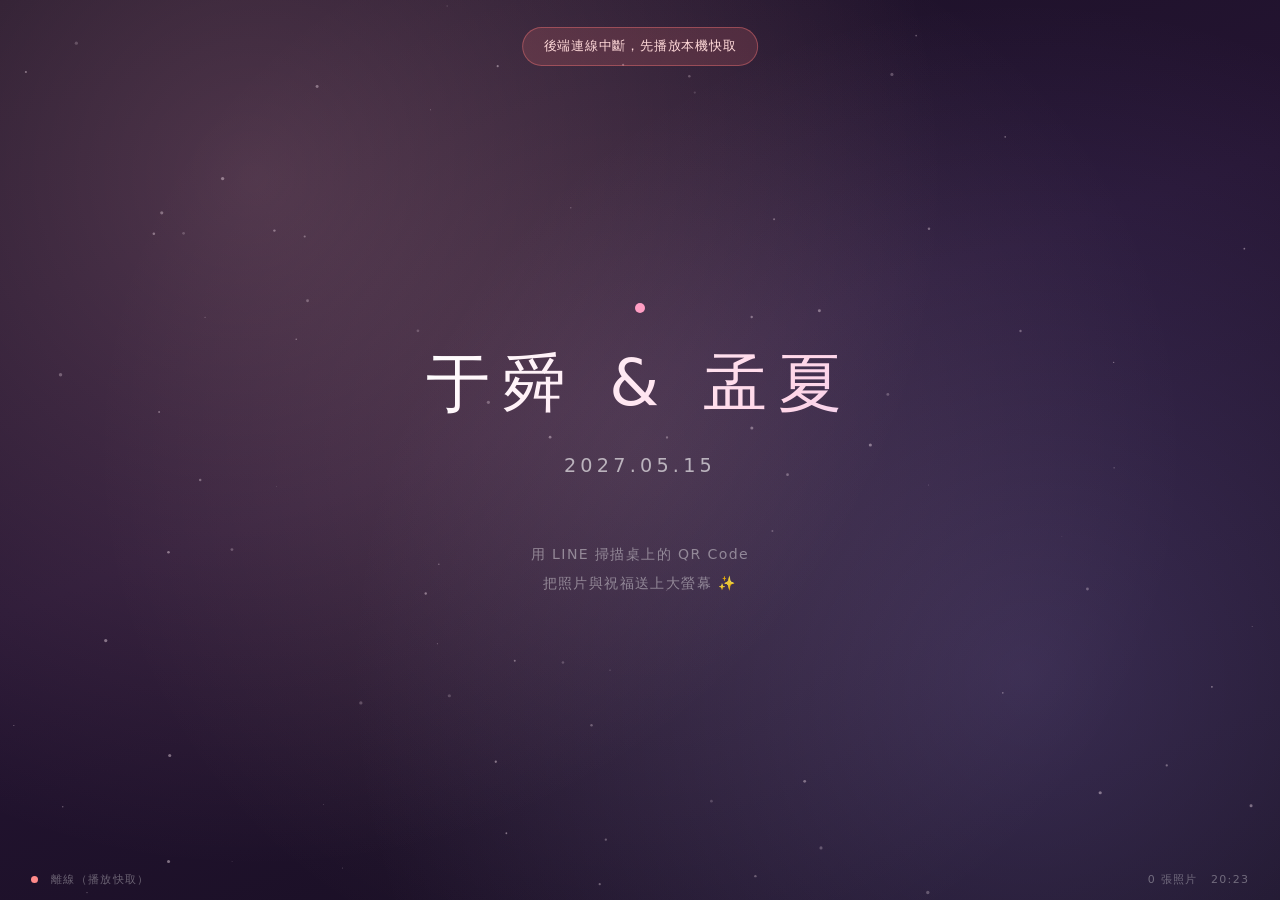
<file: index.html>
<!DOCTYPE html>
<html lang="zh-Hant">
<head>
<meta charset="UTF-8">
<meta name="viewport" content="width=device-width, initial-scale=1.0">
<meta name="theme-color" content="#1a1024">
<title>婚禮照片牆 · 投影端</title>
<style>
  /* ===== 投影端專用樣式 ===== */
  html, body {
    margin: 0; padding: 0; height: 100%; overflow: hidden;
    background: #120a1c;
    font-family: "Noto Sans TC", "PingFang TC", "Microsoft JhengHei", system-ui, sans-serif;
    color: #fff;
    cursor: none;
  }

  /* 背景：柔和漸層 + 緩慢流動，避免純黑死板 */
  #bg {
    position: fixed; inset: 0; z-index: 0;
    background:
      radial-gradient(circle at 20% 20%, rgba(255, 182, 193, .22), transparent 55%),
      radial-gradient(circle at 80% 75%, rgba(180, 160, 255, .20), transparent 55%),
      radial-gradient(circle at 50% 50%, rgba(255, 220, 180, .10), transparent 70%),
      linear-gradient(160deg, #1a1024 0%, #241432 45%, #150d1f 100%);
    animation: bgShift 24s ease-in-out infinite alternate;
  }
  @keyframes bgShift {
    0%   { filter: hue-rotate(0deg) saturate(1); }
    100% { filter: hue-rotate(18deg) saturate(1.15); }
  }

  /* 細緻的星點 */
  #stars { position: fixed; inset: 0; z-index: 1; pointer-events: none; opacity: .5; }

  /* ===== 主舞台 ===== */
  #stage {
    position: relative; z-index: 2;
    width: 100vw; height: 100vh;
    display: flex; align-items: center; justify-content: center;
  }

  .slide {
    position: absolute; inset: 0;
    display: flex; align-items: center; justify-content: center;
    gap: 4vw;
    padding: 4vh 5vw;
    box-sizing: border-box;
    opacity: 0;
    transition: opacity .9s ease;
    pointer-events: none;
  }
  .slide.active { opacity: 1; }

  /* 照片卡 */
  .photo-wrap {
    position: relative;
    flex: 0 1 auto;
    max-width: 62vw;
    max-height: 84vh;
    border-radius: 18px;
    overflow: hidden;
    box-shadow:
      0 30px 80px rgba(0,0,0,.55),
      0 0 0 1px rgba(255,255,255,.10),
      0 0 60px rgba(255, 190, 210, .18);
    background: #241432;
    transform: scale(.94) translateY(18px);
    transition: transform 1.1s cubic-bezier(.16,.84,.34,1);
  }
  .slide.active .photo-wrap { transform: scale(1) translateY(0); }

  .photo-wrap img {
    display: block;
    max-width: 62vw;
    max-height: 84vh;
    width: auto; height: auto;
    object-fit: contain;
  }

  /* 照片上的柔光 */
  .photo-wrap::after {
    content: ''; position: absolute; inset: 0;
    background: linear-gradient(180deg, rgba(255,255,255,.06), transparent 30%, transparent 70%, rgba(0,0,0,.18));
    pointer-events: none;
  }

  /* 祝福文字區 */
  .blessing {
    flex: 0 1 34vw;
    max-width: 34vw;
    display: flex; flex-direction: column;
    justify-content: center;
    gap: 2.2vh;
    opacity: 0;
    transform: translateX(28px);
    transition: opacity .9s ease .35s, transform .9s cubic-bezier(.16,.84,.34,1) .35s;
  }
  .slide.active .blessing { opacity: 1; transform: translateX(0); }

  .quote-mark {
    font-size: clamp(48px, 6vw, 96px);
    line-height: .6;
    color: rgba(255, 200, 220, .45);
    font-family: Georgia, serif;
  }

  .blessing-text {
    font-size: clamp(22px, 2.5vw, 46px);
    line-height: 1.55;
    font-weight: 500;
    letter-spacing: .02em;
    text-shadow: 0 4px 24px rgba(0,0,0,.5);
    word-break: break-word;
  }

  .blessing-signer {
    font-size: clamp(16px, 1.5vw, 28px);
    color: rgba(255, 220, 235, .82);
    letter-spacing: .08em;
    display: flex; align-items: center; gap: .6em;
  }
  .blessing-signer::before {
    content: ''; display: block;
    width: 2.4em; height: 1px;
    background: linear-gradient(90deg, rgba(255,200,220,.7), transparent);
  }

  /* 直式照片時，文字改到下方 */
  .slide.portrait { flex-direction: column; gap: 2.4vh; }
  .slide.portrait .photo-wrap { max-width: 80vw; max-height: 62vh; }
  .slide.portrait .photo-wrap img { max-width: 80vw; max-height: 62vh; }
  .slide.portrait .blessing {
    flex: 0 0 auto; max-width: 80vw; text-align: center;
    align-items: center; transform: translateY(20px);
  }
  .slide.portrait.active .blessing { transform: translateY(0); }
  .slide.portrait .blessing-signer::before { display: none; }
  .slide.portrait .quote-mark { display: none; }

  /* ===== 新照片進場特效 ===== */
  .slide.fresh .photo-wrap {
    animation: popIn 1.2s cubic-bezier(.16,.84,.34,1);
  }
  @keyframes popIn {
    0%   { transform: scale(.82) rotate(-1.5deg); filter: brightness(1.5) blur(6px); }
    60%  { transform: scale(1.03) rotate(.4deg); filter: brightness(1.05) blur(0); }
    100% { transform: scale(1) rotate(0); filter: brightness(1) blur(0); }
  }
  .slide.fresh::before {
    content: 'NEW ✨';
    position: absolute; top: 5vh; right: 6vw;
    font-size: clamp(14px, 1.2vw, 22px);
    letter-spacing: .3em;
    padding: .5em 1.1em;
    border-radius: 999px;
    background: linear-gradient(135deg, #ff9ec4, #ffd6a5);
    color: #3a1024; font-weight: 700;
    animation: badgeIn .8s ease, badgeOut .6s ease 3.4s forwards;
    z-index: 5;
  }
  @keyframes badgeIn { from { opacity: 0; transform: translateY(-14px) scale(.9); } to { opacity: 1; transform: none; } }
  @keyframes badgeOut { to { opacity: 0; transform: translateY(-10px); } }

  /* ===== 待機畫面 ===== */
  #idle {
    position: absolute; inset: 0; z-index: 3;
    display: flex; flex-direction: column;
    align-items: center; justify-content: center;
    gap: 3vh; text-align: center;
    transition: opacity .8s ease;
  }
  #idle.hidden { opacity: 0; pointer-events: none; }

  .idle-title {
    font-size: clamp(34px, 5vw, 88px);
    font-weight: 300;
    letter-spacing: .18em;
    background: linear-gradient(120deg, #fff, #ffd6e8 40%, #d9c8ff 70%, #fff);
    -webkit-background-clip: text; background-clip: text;
    -webkit-text-fill-color: transparent;
    animation: shimmer 6s linear infinite;
    background-size: 220% auto;
  }
  @keyframes shimmer { to { background-position: 220% center; } }

  .idle-sub {
    font-size: clamp(15px, 1.5vw, 26px);
    color: rgba(255,255,255,.62);
    letter-spacing: .22em;
  }

  .idle-hint {
    margin-top: 4vh;
    font-size: clamp(13px, 1.1vw, 19px);
    color: rgba(255,255,255,.42);
    letter-spacing: .1em;
    line-height: 2;
  }
  .idle-hint b { color: rgba(255, 200, 220, .9); font-weight: 600; }

  /* 心跳光點 */
  .pulse {
    width: 10px; height: 10px; border-radius: 50%;
    background: #ff9ec4;
    box-shadow: 0 0 0 0 rgba(255,158,196,.7);
    animation: pulse 2.4s infinite;
  }
  @keyframes pulse {
    0%   { box-shadow: 0 0 0 0 rgba(255,158,196,.6); }
    70%  { box-shadow: 0 0 0 22px rgba(255,158,196,0); }
    100% { box-shadow: 0 0 0 0 rgba(255,158,196,0); }
  }

  /* ===== 暫停遮罩 ===== */
  #paused {
    position: fixed; inset: 0; z-index: 20;
    display: none;
    align-items: center; justify-content: center;
    flex-direction: column; gap: 2vh;
    background: rgba(10, 6, 16, .82);
    backdrop-filter: blur(14px);
    -webkit-backdrop-filter: blur(14px);
  }
  #paused.show { display: flex; }
  .paused-icon {
    width: 96px; height: 96px; border-radius: 50%;
    border: 2px solid rgba(255,255,255,.28);
    display: flex; align-items: center; justify-content: center;
    gap: 10px;
  }
  .paused-icon span {
    display: block; width: 10px; height: 34px;
    background: rgba(255,255,255,.85); border-radius: 3px;
  }
  .paused-text {
    font-size: clamp(18px, 1.8vw, 30px);
    letter-spacing: .3em; color: rgba(255,255,255,.8);
  }
  .paused-sub { font-size: clamp(12px, 1vw, 16px); color: rgba(255,255,255,.4); letter-spacing: .1em; }

  /* ===== 角落狀態列 ===== */
  #hud {
    position: fixed; left: 0; right: 0; bottom: 0; z-index: 10;
    display: flex; align-items: center; justify-content: space-between;
    padding: 1.4vh 2.4vw;
    font-size: clamp(11px, .85vw, 15px);
    color: rgba(255,255,255,.34);
    letter-spacing: .12em;
    pointer-events: none;
    transition: opacity .6s ease;
  }
  #hud.dim { opacity: 0; }
  .hud-left, .hud-right { display: flex; align-items: center; gap: 1.2em; }
  .dot { width: 7px; height: 7px; border-radius: 50%; background: #6ee7a8; }
  .dot.offline { background: #ff8a8a; }
  .dot.warn { background: #ffd166; }

  /* 跑馬燈 */
  #ticker {
    position: fixed; left: 0; right: 0; bottom: 0; z-index: 11;
    padding: .9vh 0;
    background: linear-gradient(90deg, rgba(255,158,196,.16), rgba(217,200,255,.16));
    border-top: 1px solid rgba(255,255,255,.08);
    overflow: hidden; white-space: nowrap;
    display: none;
  }
  #ticker.show { display: block; }
  #ticker span {
    display: inline-block; padding-left: 100%;
    font-size: clamp(13px, 1.1vw, 20px);
    color: rgba(255,255,255,.85);
    letter-spacing: .1em;
    animation: tickerMove 26s linear infinite;
  }
  @keyframes tickerMove { to { transform: translateX(-100%); } }

  /* 進度條 */
  #progress {
    position: fixed; left: 0; bottom: 0; height: 3px; z-index: 12;
    background: linear-gradient(90deg, #ff9ec4, #ffd6a5, #d9c8ff);
    width: 0%;
    transition: width .2s linear;
    box-shadow: 0 0 12px rgba(255,158,196,.6);
  }

  /* 錯誤提示 */
  #toast {
    position: fixed; top: 3vh; left: 50%; transform: translateX(-50%) translateY(-20px);
    z-index: 30; padding: .8em 1.6em; border-radius: 999px;
    background: rgba(255, 120, 120, .16);
    border: 1px solid rgba(255, 120, 120, .4);
    color: #ffd9d9; font-size: clamp(12px, 1vw, 16px);
    letter-spacing: .06em;
    opacity: 0; transition: all .4s ease;
    pointer-events: none;
  }
  #toast.show { opacity: 1; transform: translateX(-50%) translateY(0); }

  /* 小螢幕（休息室手機） */
  @media (max-width: 820px) {
    .slide { flex-direction: column; gap: 2vh; padding: 3vh 4vw; }
    .photo-wrap, .photo-wrap img { max-width: 92vw; max-height: 58vh; }
    .blessing { max-width: 92vw; text-align: center; align-items: center; }
    .blessing-signer::before { display: none; }
    .quote-mark { display: none; }
  }
</style>
</head>
<body>

<div id="bg"></div>
<canvas id="stars"></canvas>

<div id="stage">
  <!-- 待機畫面 -->
  <div id="idle">
    <div class="pulse"></div>
    <div class="idle-title" id="idleTitle">新郎 &amp; 新娘</div>
    <div class="idle-sub" id="idleDate">2027.05.15</div>
    <div class="idle-hint">
      用 LINE 掃描桌上的 QR Code<br>
      把照片與祝福送上大螢幕 <b>✨</b>
    </div>
  </div>
</div>

<!-- 暫停遮罩 -->
<div id="paused">
  <div class="paused-icon"><span></span><span></span></div>
  <div class="paused-text">暫停播放</div>
  <div class="paused-sub">主持人恢復播放後會自動繼續</div>
</div>

<!-- 跑馬燈 -->
<div id="ticker"><span id="tickerText"></span></div>

<!-- 進度條 -->
<div id="progress"></div>

<!-- 狀態列 -->
<div id="hud">
  <div class="hud-left">
    <span class="dot" id="netDot"></span>
    <span id="netText">連線中…</span>
  </div>
  <div class="hud-right">
    <span id="countText">0 張照片</span>
    <span id="clockText"></span>
  </div>
</div>

<div id="toast"></div>

<script src="config.js"></script>
<script src="assets/api.js"></script>
<script>
(function () {
  'use strict';

  var cfg = window.APP_CONFIG || {};
  var API = window.WeddingAPI;

  var POLL_MS = Math.max(10, Number(cfg.POLL_SECONDS) || 10) * 1000;
  var SLIDE_MS = Math.max(3, Number(cfg.SLIDE_SECONDS) || 8) * 1000;
  var CACHE_KEY = 'wedding_wall_cache_v1';

  /* ---------- 狀態 ---------- */
  var state = {
    photos: [],          // 目前要播的清單
    index: 0,
    playing: true,
    version: '',
    lastSeq: 0,
    online: true,
    failCount: 0,
    slideTimer: null,
    pollTimer: null,
    slideStart: 0,
    freshIds: {}         // 剛插播的照片 id，用來加 NEW 特效
  };

  var el = {
    stage: document.getElementById('stage'),
    idle: document.getElementById('idle'),
    idleTitle: document.getElementById('idleTitle'),
    idleDate: document.getElementById('idleDate'),
    paused: document.getElementById('paused'),
    hud: document.getElementById('hud'),
    netDot: document.getElementById('netDot'),
    netText: document.getElementById('netText'),
    countText: document.getElementById('countText'),
    clockText: document.getElementById('clockText'),
    progress: document.getElementById('progress'),
    ticker: document.getElementById('ticker'),
    tickerText: document.getElementById('tickerText'),
    toast: document.getElementById('toast')
  };

  /* ---------- 初始化文字 ---------- */
  if (cfg.COUPLE_NAMES) el.idleTitle.textContent = cfg.COUPLE_NAMES;
  if (cfg.WEDDING_DATE_TEXT) el.idleDate.textContent = cfg.WEDDING_DATE_TEXT;

  /* ---------- 時鐘 ---------- */
  function tickClock() {
    var d = new Date();
    el.clockText.textContent =
      ('0' + d.getHours()).slice(-2) + ':' + ('0' + d.getMinutes()).slice(-2);
  }
  tickClock();
  setInterval(tickClock, 15000);

  /* ---------- 星點背景 ---------- */
  (function drawStars() {
    var c = document.getElementById('stars');
    var ctx = c.getContext('2d');
    var stars = [];

    function resize() {
      c.width = window.innerWidth;
      c.height = window.innerHeight;
      stars = [];
      var n = Math.min(140, Math.floor(c.width * c.height / 14000));
      for (var i = 0; i < n; i++) {
        stars.push({
          x: Math.random() * c.width,
          y: Math.random() * c.height,
          r: Math.random() * 1.4 + .3,
          a: Math.random() * .6 + .15,
          s: Math.random() * .02 + .004
        });
      }
    }

    function loop() {
      ctx.clearRect(0, 0, c.width, c.height);
      for (var i = 0; i < stars.length; i++) {
        var st = stars[i];
        st.a += st.s;
        if (st.a > .85 || st.a < .12) st.s *= -1;
        ctx.beginPath();
        ctx.arc(st.x, st.y, st.r, 0, Math.PI * 2);
        ctx.fillStyle = 'rgba(255, 235, 245, ' + st.a.toFixed(2) + ')';
        ctx.fill();
      }
      requestAnimationFrame(loop);
    }

    resize();
    window.addEventListener('resize', resize);
    loop();
  })();

  /* ---------- 提示訊息 ---------- */
  var toastTimer = null;
  function toast(msg) {
    el.toast.textContent = msg;
    el.toast.classList.add('show');
    clearTimeout(toastTimer);
    toastTimer = setTimeout(function () { el.toast.classList.remove('show'); }, 4000);
  }

  /* ---------- 連線狀態 ---------- */
  function setOnline(ok, text) {
    state.online = ok;
    el.netDot.className = 'dot' + (ok ? '' : ' offline');
    el.netText.textContent = text || (ok ? '已連線' : '離線（播放快取）');
  }

  /* ---------- 本機快取 ---------- */
  function saveCache() {
    try {
      localStorage.setItem(CACHE_KEY, JSON.stringify({
        photos: state.photos,
        version: state.version,
        lastSeq: state.lastSeq,
        savedAt: Date.now()
      }));
    } catch (e) { /* 容量滿了就放棄，不影響播放 */ }
  }

  function loadCache() {
    try {
      var raw = localStorage.getItem(CACHE_KEY);
      if (!raw) return false;
      var data = JSON.parse(raw);
      if (!data || !data.photos || !data.photos.length) return false;
      state.photos = data.photos;
      state.version = data.version || '';
      state.lastSeq = data.lastSeq || 0;
      return true;
    } catch (e) { return false; }
  }

  /* ---------- 建立投影片 DOM ---------- */
  function buildSlide(photo, isFresh) {
    var slide = document.createElement('div');
    slide.className = 'slide' + (isFresh ? ' fresh' : '');
    slide.dataset.id = photo.id;

    var wrap = document.createElement('div');
    wrap.className = 'photo-wrap';

    var img = document.createElement('img');
    img.alt = '賓客照片';
    img.loading = 'eager';
    img.decoding = 'async';
    // 主圖失敗時自動換 GitHub 備援
    img.onerror = function () {
      if (photo.fallbackUrl && img.src !== photo.fallbackUrl) {
        img.src = photo.fallbackUrl;
      }
    };
    img.src = photo.url || photo.fallbackUrl || '';
    wrap.appendChild(img);

    var bless = document.createElement('div');
    bless.className = 'blessing';

    var q = document.createElement('div');
    q.className = 'quote-mark';
    q.textContent = '“';
    bless.appendChild(q);

    var txt = document.createElement('div');
    txt.className = 'blessing-text';
    txt.textContent = photo.message || '';
    bless.appendChild(txt);

    if (photo.signer) {
      var sg = document.createElement('div');
      sg.className = 'blessing-signer';
      sg.textContent = photo.signer;
      bless.appendChild(sg);
    }

    slide.appendChild(wrap);
    slide.appendChild(bless);

    // 直式照片 → 文字改到下方
    img.addEventListener('load', function () {
      if (img.naturalHeight > img.naturalWidth * 1.05) {
        slide.classList.add('portrait');
      }
    });

    return slide;
  }

  /* ---------- 重繪整個舞台 ---------- */
  function renderAll(keepIndex) {
    var oldIndex = keepIndex ? state.index : 0;

    // 清掉舊的投影片（保留 idle）
    Array.prototype.slice.call(el.stage.querySelectorAll('.slide')).forEach(function (n) {
      n.remove();
    });

    if (!state.photos.length) {
      el.idle.classList.remove('hidden');
      el.countText.textContent = '0 張照片';
      return;
    }

    el.idle.classList.add('hidden');

    state.photos.forEach(function (p) {
      el.stage.appendChild(buildSlide(p, !!state.freshIds[p.id]));
    });

    state.index = Math.min(oldIndex, state.photos.length - 1);
    showSlide(state.index, false);
    el.countText.textContent = state.photos.length + ' 張照片';
  }

  /* ---------- 顯示某張 ---------- */
  function showSlide(i, animate) {
    var slides = el.stage.querySelectorAll('.slide');
    if (!slides.length) return;

    if (i < 0) i = slides.length - 1;
    if (i >= slides.length) i = 0;
    state.index = i;

    for (var k = 0; k < slides.length; k++) {
      slides[k].classList.toggle('active', k === i);
    }

    // 移除 NEW 標記（播過一次就不再是新照片）
    var cur = slides[i];
    if (cur) {
      var id = cur.dataset.id;
      if (state.freshIds[id]) {
        setTimeout(function () { cur.classList.remove('fresh'); }, 4200);
        delete state.freshIds[id];
      }
    }

    state.slideStart = Date.now();
    restartSlideTimer();
  }

  /* ---------- 自動輪播 ---------- */
  function restartSlideTimer() {
    clearTimeout(state.slideTimer);
    if (!state.playing) return;
    if (state.photos.length <= 1) {
      el.progress.style.width = '0%';
      return;
    }
    state.slideTimer = setTimeout(function () {
      showSlide(state.index + 1, true);
    }, SLIDE_MS);
  }

  /* ---------- 進度條 ---------- */
  setInterval(function () {
    if (!state.playing || state.photos.length <= 1) {
      el.progress.style.width = '0%';
      return;
    }
    var pct = Math.min(100, (Date.now() - state.slideStart) / SLIDE_MS * 100);
    el.progress.style.width = pct + '%';
  }, 200);

  /* ---------- 暫停 / 播放 ---------- */
  function applyPlayback(playing) {
    var changed = state.playing !== playing;
    state.playing = playing;

    if (playing) {
      el.paused.classList.remove('show');
      if (changed) restartSlideTimer();
    } else {
      el.paused.classList.add('show');
      clearTimeout(state.slideTimer);
      el.progress.style.width = '0%';
    }
  }

  /* ---------- 跑馬燈 ---------- */
  function applyAnnouncement(text) {
    if (text && String(text).trim()) {
      el.tickerText.textContent = String(text);
      el.ticker.classList.add('show');
      el.hud.style.bottom = '4.2vh';
    } else {
      el.ticker.classList.remove('show');
      el.hud.style.bottom = '0';
    }
  }

  /* ---------- 輪詢 ---------- */
  function poll() {
    clearTimeout(state.pollTimer);

    API.getPhotos(cfg.TOKEN_PROJECTOR, {
      since: 0,
      version: state.version
    }).then(function (res) {
      state.failCount = 0;
      setOnline(true, '已連線');

      // 播放狀態同步（即使照片沒變也要同步）
      applyPlayback(res.playback !== 'paused');
      applyAnnouncement(res.announcement);

      if (res.unchanged) {
        scheduleNextPoll();
        return;
      }

      var incoming = res.photos || [];
      var prevIds = {};
      state.photos.forEach(function (p) { prevIds[p.id] = true; });

      // 找出新照片
      var newOnes = incoming.filter(function (p) { return !prevIds[p.id]; });
      newOnes.forEach(function (p) { state.freshIds[p.id] = true; });

      var hadPhotos = state.photos.length > 0;
      state.photos = incoming;
      state.version = res.version || '';

      if (!incoming.length) {
        renderAll(false);
        saveCache();
        scheduleNextPoll();
        return;
      }

      if (!hadPhotos) {
        // 第一次載入：從第一張開始
        renderAll(false);
      } else if (newOnes.length) {
        // 有新照片：只「追加」新的 DOM，不重建全部（600 張時才不會卡）
        appendNewSlides(newOnes);
        insertNewPhotos(newOnes);
      } else {
        // 只是有照片被移除（退回/刪除）：重建但保持當前位置
        renderAll(true);
      }

      saveCache();
      scheduleNextPoll();
    }).catch(function (err) {
      state.failCount++;
      setOnline(false, '離線（播放快取）');

      if (state.failCount === 1) {
        toast('後端連線中斷，先播放本機快取');
      }

      // 第一次失敗且沒有資料 → 試著讀快取
      if (!state.photos.length) {
        if (loadCache()) {
          renderAll(false);
          toast('已載入本機快取照片');
        }
      }

      // 指數退避，最多 60 秒
      var wait = Math.min(60000, POLL_MS * Math.pow(1.6, Math.min(state.failCount, 5)));
      state.pollTimer = setTimeout(poll, wait);
    });
  }

  function scheduleNextPoll() {
    clearTimeout(state.pollTimer);
    state.pollTimer = setTimeout(poll, POLL_MS);
  }

  /**
   * 只把「新照片」追加到舞台尾端，不重建已有的投影片。
   * 這樣 600 張照片時，每來一張新照片只多一個 DOM 節點，不會卡頓。
   */
  function appendNewSlides(newOnes) {
    if (!newOnes.length) return;
    el.idle.classList.add('hidden');

    newOnes.forEach(function (p) {
      el.stage.appendChild(buildSlide(p, true));
    });

    el.countText.textContent = state.photos.length + ' 張照片';
  }

  /**
   * 新照片插播：
   * 把新照片插到「目前這張之後」，播完一輪就自然融入。
   * 這裡的做法是直接跳到第一張新照片，讓賓客馬上看到自己的照片。
   */
  function insertNewPhotos(newOnes) {
    if (!newOnes.length) return;

    // 找到第一張新照片在清單中的位置
    var firstNewId = newOnes[0].id;
    var targetIndex = -1;
    for (var i = 0; i < state.photos.length; i++) {
      if (state.photos[i].id === firstNewId) { targetIndex = i; break; }
    }
    if (targetIndex < 0) return;

    // 若正在播放，直接切到新照片（賓客最想看到自己的照片上牆）
    if (state.playing) {
      showSlide(targetIndex, true);
    }
  }

  /* ---------- 鍵盤快捷（測試用） ---------- */
  document.addEventListener('keydown', function (e) {
    if (e.key === 'ArrowRight') showSlide(state.index + 1, true);
    if (e.key === 'ArrowLeft') showSlide(state.index - 1, true);
    if (e.key === ' ') {
      e.preventDefault();
      applyPlayback(!state.playing);
    }
    if (e.key === 'f') {
      if (!document.fullscreenElement) document.documentElement.requestFullscreen();
      else document.exitFullscreen();
    }
  });

  /* ---------- 點擊進入全螢幕（投影機第一次操作） ---------- */
  document.addEventListener('click', function () {
    if (!document.fullscreenElement) {
      document.documentElement.requestFullscreen().catch(function () {});
    }
  });

  /* ---------- 網路狀態 ---------- */
  window.addEventListener('online', function () {
    setOnline(true, '已連線');
    poll();
  });
  window.addEventListener('offline', function () {
    setOnline(false, '離線（播放快取）');
  });

  /* ---------- 頁面重新可見時立刻更新 ---------- */
  document.addEventListener('visibilitychange', function () {
    if (!document.hidden) poll();
  });

  /* ---------- 啟動 ---------- */
  function boot() {
    if (!API.isConfigured()) {
      el.idleTitle.textContent = '尚未設定';
      el.idleDate.textContent = '請編輯 config.js 填入 API_URL';
      setOnline(false, '未設定');
      return;
    }

    // 先讀快取，讓畫面立刻有東西（斷網也不空白）
    if (loadCache()) {
      renderAll(false);
    }

    poll();

    // 每 5 分鐘存一次快取（避免頻繁寫入）
    setInterval(saveCache, 300000);
  }

  boot();

  /* ---------- 註冊 Service Worker（離線快取） ---------- */
  if ('serviceWorker' in navigator) {
    window.addEventListener('load', function () {
      navigator.serviceWorker.register('sw.js').then(function (reg) {
        console.log('[SW] 已註冊，範圍：', reg.scope);
      }).catch(function (err) {
        console.warn('[SW] 註冊失敗（不影響播放）：', err);
      });
    });
  }
})();
</script>
</body>
</html>
</file>
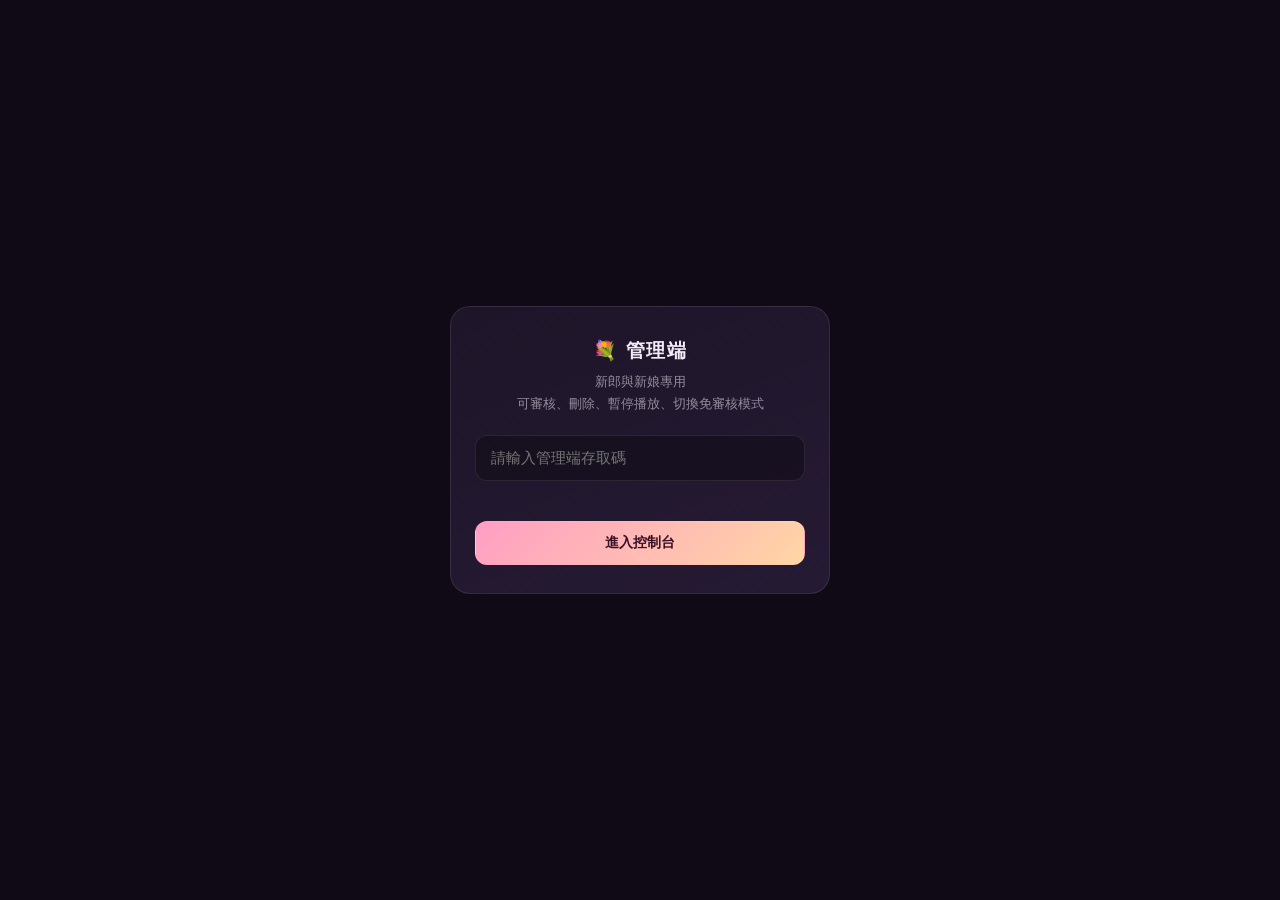
<file: console/index.html>
<!DOCTYPE html>
<html lang="zh-Hant">
<head>
<meta charset="UTF-8">
<meta name="viewport" content="width=device-width, initial-scale=1.0, viewport-fit=cover">
<meta name="theme-color" content="#0f0a16">
<title>婚禮照片牆 · 管理端</title>
<link rel="stylesheet" href="../assets/style.css">
</head>
<body>

<!-- ===== 登入 ===== -->
<div class="gate" id="gate">
  <div class="box">
    <h1>💐 管理端</h1>
    <p>新郎與新娘專用<br>可審核、刪除、暫停播放、切換免審核模式</p>
    <input type="password" id="tokenInput" placeholder="請輸入管理端存取碼" autocomplete="current-password">
    <div class="err" id="gateErr"></div>
    <button class="btn primary block" id="gateBtn">進入控制台</button>
  </div>
</div>

<!-- ===== 主畫面 ===== -->
<div class="topbar">
  <div class="brand">
    <div class="logo">💐</div>
    <div>
      管理端
      <small>WEDDING PHOTO WALL</small>
    </div>
  </div>
  <div class="status-pill" id="statusPill">
    <span class="dot" id="statusDot"></span>
    <span id="statusText">連線中</span>
  </div>
</div>

<div class="wrap">

  <!-- 統計 -->
  <div class="section-title">
    <h2>即時概況</h2>
    <span class="count" id="updatedAt">—</span>
  </div>
  <div class="stats" id="stats">
    <div class="stat pending"><div class="n" id="sPending">–</div><div class="l">待審核</div></div>
    <div class="stat approved"><div class="n" id="sApproved">–</div><div class="l">已上牆</div></div>
    <div class="stat processing"><div class="n" id="sProcessing">–</div><div class="l">處理中</div></div>
    <div class="stat rejected"><div class="n" id="sRejected">–</div><div class="l">已退回</div></div>
    <div class="stat"><div class="n" id="sTotal">–</div><div class="l">總計</div></div>
  </div>

  <!-- 控制 -->
  <div class="section-title"><h2>播放與審核控制</h2></div>
  <div class="card">
    <div class="switch-row">
      <div class="info">
        <div class="t">投影播放</div>
        <div class="d" id="playbackDesc">目前播放中</div>
      </div>
      <div class="switch on" id="swPlayback" role="switch" aria-checked="true"></div>
    </div>

    <div class="switch-row">
      <div class="info">
        <div class="t">免審核模式</div>
        <div class="d" id="reviewModeDesc">關閉中：照片需審核後才上牆</div>
      </div>
      <div class="switch" id="swReviewMode" role="switch" aria-checked="false"></div>
    </div>

    <div class="switch-row" style="display:block;">
      <div class="info" style="margin-bottom:10px;">
        <div class="t">投影跑馬燈</div>
        <div class="d">顯示在投影畫面底部，例如「請往 3 號桌入座」</div>
      </div>
      <div style="display:flex; gap:8px;">
        <input type="text" id="announceInput" placeholder="輸入要顯示的文字（留空則關閉）"
               style="flex:1; padding:11px 14px; background:rgba(0,0,0,.3); border:1px solid var(--line); border-radius:11px; color:var(--text); font-size:14px; font-family:inherit; outline:none;">
        <button class="btn sm" id="announceBtn">送出</button>
      </div>
    </div>
  </div>

  <!-- 待審清單 -->
  <div class="section-title">
    <h2>待審核照片</h2>
    <span class="count" id="pendingCount">0 張</span>
  </div>
  <div id="pendingList"></div>

  <!-- 已上牆 -->
  <div class="section-title">
    <h2>已上牆照片</h2>
    <span class="count" id="approvedCount">0 張</span>
  </div>
  <div id="approvedList"></div>

</div>

<!-- 底部操作 -->
<div class="dock">
  <button class="btn" id="refreshBtn">↻ 重新整理</button>
  <button class="btn primary" id="openProjector">開啟投影畫面</button>
</div>

<div class="toast" id="toast"></div>

<script src="../config.js"></script>
<script src="../assets/api.js"></script>
<script>
(function () {
  'use strict';

  var cfg = window.APP_CONFIG || {};
  var API = window.WeddingAPI;
  var TOKEN_KEY = 'wedding_admin_token';

  var token = '';
  var state = {
    playback: 'playing',
    reviewMode: 'manual',
    pending: [],
    approved: [],
    busy: false,
    timer: null
  };

  var el = {
    gate: document.getElementById('gate'),
    gateBtn: document.getElementById('gateBtn'),
    gateErr: document.getElementById('gateErr'),
    tokenInput: document.getElementById('tokenInput'),
    statusDot: document.getElementById('statusDot'),
    statusText: document.getElementById('statusText'),
    updatedAt: document.getElementById('updatedAt'),
    sPending: document.getElementById('sPending'),
    sApproved: document.getElementById('sApproved'),
    sProcessing: document.getElementById('sProcessing'),
    sRejected: document.getElementById('sRejected'),
    sTotal: document.getElementById('sTotal'),
    swPlayback: document.getElementById('swPlayback'),
    swReviewMode: document.getElementById('swReviewMode'),
    playbackDesc: document.getElementById('playbackDesc'),
    reviewModeDesc: document.getElementById('reviewModeDesc'),
    announceInput: document.getElementById('announceInput'),
    announceBtn: document.getElementById('announceBtn'),
    pendingList: document.getElementById('pendingList'),
    approvedList: document.getElementById('approvedList'),
    pendingCount: document.getElementById('pendingCount'),
    approvedCount: document.getElementById('approvedCount'),
    refreshBtn: document.getElementById('refreshBtn'),
    openProjector: document.getElementById('openProjector'),
    toast: document.getElementById('toast')
  };

  /* ---------- 提示 ---------- */
  var toastTimer = null;
  function toast(msg, type) {
    el.toast.textContent = msg;
    el.toast.className = 'toast show' + (type ? ' ' + type : '');
    clearTimeout(toastTimer);
    toastTimer = setTimeout(function () { el.toast.className = 'toast'; }, 2600);
  }

  /* ---------- 連線狀態 ---------- */
  function setStatus(ok, text) {
    el.statusDot.className = 'dot' + (ok ? '' : ' off');
    el.statusText.textContent = text;
  }

  /* ---------- 登入 ---------- */
  function showGate(msg) {
    el.gate.classList.remove('hidden');
    el.gateErr.textContent = msg || '';
  }

  function tryToken(t) {
    return API.getStats(t).then(function (res) {
      token = t;
      try { localStorage.setItem(TOKEN_KEY, t); } catch (e) {}
      el.gate.classList.add('hidden');
      applyStats(res);
      return loadAll();
    });
  }

  el.gateBtn.addEventListener('click', function () {
    var t = el.tokenInput.value.trim();
    if (!t) { el.gateErr.textContent = '請輸入存取碼'; return; }
    el.gateBtn.disabled = true;
    el.gateErr.textContent = '';
    tryToken(t).catch(function (err) {
      el.gateErr.textContent = '存取碼錯誤或後端未連線';
      el.gateBtn.disabled = false;
    });
  });

  el.tokenInput.addEventListener('keydown', function (e) {
    if (e.key === 'Enter') el.gateBtn.click();
  });

  /* ---------- 統計 ---------- */
  function applyStats(s) {
    el.sPending.textContent = s.pending || 0;
    el.sApproved.textContent = s.approved || 0;
    el.sProcessing.textContent = (s.processing || 0) + (s.awaiting_text || 0);
    el.sRejected.textContent = s.rejected || 0;
    el.sTotal.textContent = s.total || 0;
    el.updatedAt.textContent = '更新於 ' + new Date().toLocaleTimeString('zh-TW', { hour12: false });
  }

  /* ---------- 開關狀態 ---------- */
  function applySwitches(playback, reviewMode) {
    state.playback = playback;
    state.reviewMode = reviewMode;

    var playing = playback !== 'paused';
    el.swPlayback.classList.toggle('on', playing);
    el.swPlayback.setAttribute('aria-checked', playing ? 'true' : 'false');
    el.playbackDesc.textContent = playing ? '目前播放中' : '已暫停（所有端同步）';

    var auto = reviewMode === 'auto';
    el.swReviewMode.classList.toggle('on', auto);
    el.swReviewMode.setAttribute('aria-checked', auto ? 'true' : 'false');
    el.reviewModeDesc.textContent = auto
      ? '開啟中：照片直接上牆，不需審核'
      : '關閉中：照片需審核後才上牆';
  }

  /* ---------- 載入資料 ---------- */
  function loadAll() {
    if (!token) return Promise.resolve();

    return Promise.all([
      API.getStats(token),
      API.getPending(token, true),
      API.getPhotos(token, { since: 0, version: '' })
    ]).then(function (results) {
      setStatus(true, '已連線');
      applyStats(results[0]);

      var pendingRes = results[1];
      var photosRes = results[2];

      state.pending = (pendingRes.items || []).filter(function (p) {
        return p.status === 'pending' || p.status === 'rejected';
      });
      state.approved = (photosRes.photos || []).slice().reverse();

      renderPending();
      renderApproved();
    }).catch(function (err) {
      setStatus(false, '連線失敗');
      throw err;
    });
  }

  /* ---------- 渲染：待審 ---------- */
  function renderPending() {
    el.pendingCount.textContent = state.pending.length + ' 張';

    if (!state.pending.length) {
      el.pendingList.innerHTML =
        '<div class="empty"><div class="icon">✅</div>' +
        '<div class="t">目前沒有待審照片</div>' +
        '<div class="d">賓客上傳後會自動出現在這裡</div></div>';
      return;
    }

    var html = '<div class="grid">';
    state.pending.forEach(function (p) {
      var isRejected = p.status === 'rejected';
      html +=
        '<div class="photo-card' + (isRejected ? ' rejected' : '') + '" data-id="' + API.esc(p.id) + '">' +
          '<div class="thumb">' +
            '<img src="' + API.esc(p.url || p.fallbackUrl) + '" alt="" loading="lazy" ' +
                 'onerror="this.src=\'' + API.esc(p.fallbackUrl || '') + '\'">' +
            '<span class="badge ' + (isRejected ? 'rejected' : 'pending') + '">' +
              (isRejected ? '已退回' : '待審核') + '</span>' +
          '</div>' +
          '<div class="body">' +
            '<div class="msg">' + API.esc(p.message || '（無祝福文字）') + '</div>' +
            '<div class="meta">' +
              '<span>' + API.esc(p.signer || '') + '</span>' +
              '<span>' + API.timeAgo(p.createdAt) + '</span>' +
            '</div>' +
            '<div class="actions">' +
              (isRejected
                ? '<button class="btn sm green" data-act="approve">通過</button>' +
                  '<button class="btn sm red" data-act="delete">刪除</button>'
                : '<button class="btn sm green" data-act="approve">通過</button>' +
                  '<button class="btn sm red" data-act="reject">退回</button>') +
            '</div>' +
          '</div>' +
        '</div>';
    });
    html += '</div>';
    el.pendingList.innerHTML = html;
  }

  /* ---------- 渲染：已上牆 ---------- */
  function renderApproved() {
    el.approvedCount.textContent = state.approved.length + ' 張';

    if (!state.approved.length) {
      el.approvedList.innerHTML =
        '<div class="empty"><div class="icon">🖼️</div>' +
        '<div class="t">還沒有照片上牆</div>' +
        '<div class="d">審核通過後就會出現在這裡</div></div>';
      return;
    }

    var html = '<div class="grid">';
    state.approved.forEach(function (p) {
      html +=
        '<div class="photo-card" data-id="' + API.esc(p.id) + '">' +
          '<div class="thumb">' +
            '<img src="' + API.esc(p.url || p.fallbackUrl) + '" alt="" loading="lazy" ' +
                 'onerror="this.src=\'' + API.esc(p.fallbackUrl || '') + '\'">' +
            '<span class="badge approved">已上牆</span>' +
          '</div>' +
          '<div class="body">' +
            '<div class="msg">' + API.esc(p.message || '（無祝福文字）') + '</div>' +
            '<div class="meta">' +
              '<span>' + API.esc(p.signer || '') + '</span>' +
              '<span>#' + p.seq + '</span>' +
            '</div>' +
            '<div class="actions">' +
              '<button class="btn sm" data-act="unapprove">下架</button>' +
              '<button class="btn sm red" data-act="delete">刪除</button>' +
            '</div>' +
          '</div>' +
        '</div>';
    });
    html += '</div>';
    el.approvedList.innerHTML = html;
  }

  /* ---------- 卡片操作（事件委派） ---------- */
  function handleCardClick(e) {
    var btn = e.target.closest('button[data-act]');
    if (!btn) return;

    var card = btn.closest('.photo-card');
    if (!card) return;

    var id = card.dataset.id;
    var act = btn.dataset.act;

    if (act === 'delete') {
      if (!confirm('確定要刪除這張照片嗎？\n（投影會立刻移除，Drive 檔案也會移到垃圾桶）')) return;
    }

    card.classList.add('busy');

    var promise;
    if (act === 'delete') {
      promise = API.remove(token, id).then(function () { toast('已刪除', 'ok'); });
    } else {
      promise = API.review(token, id, act).then(function () {
        toast(act === 'approve' ? '已通過，正在上牆 ✨' : act === 'reject' ? '已退回' : '已下架', 'ok');
      });
    }

    promise.then(function () {
      return loadAll();
    }).catch(function (err) {
      card.classList.remove('busy');
      toast('操作失敗：' + err.message, 'err');
    });
  }

  el.pendingList.addEventListener('click', handleCardClick);
  el.approvedList.addEventListener('click', handleCardClick);

  /* ---------- 播放開關 ---------- */
  el.swPlayback.addEventListener('click', function () {
    if (state.busy) return;
    state.busy = true;
    el.swPlayback.classList.add('busy');

    var next = state.playback === 'paused' ? 'playing' : 'paused';
    API.setPlayback(token, next).then(function (res) {
      applySwitches(res.playback, state.reviewMode);
      toast(next === 'paused' ? '已暫停（所有端同步）' : '已恢復播放', 'ok');
    }).catch(function (err) {
      toast('切換失敗：' + err.message, 'err');
    }).then(function () {
      state.busy = false;
      el.swPlayback.classList.remove('busy');
    });
  });

  /* ---------- 免審核開關 ---------- */
  el.swReviewMode.addEventListener('click', function () {
    if (state.busy) return;

    var next = state.reviewMode === 'auto' ? 'manual' : 'auto';

    if (next === 'auto') {
      var n = state.pending.filter(function (p) { return p.status === 'pending'; }).length;
      var msg = '開啟免審核模式後，賓客照片會直接上牆。';
      if (n > 0) msg += '\n\n目前有 ' + n + ' 張待審照片，也會一併放行。';
      msg += '\n\n確定要開啟嗎？';
      if (!confirm(msg)) return;
    }

    state.busy = true;
    el.swReviewMode.classList.add('busy');

    API.setReviewMode(token, next).then(function (res) {
      applySwitches(state.playback, res.reviewMode);
      if (res.released) toast('已開啟免審核，並放行 ' + res.released + ' 張', 'ok');
      else toast(next === 'auto' ? '已開啟免審核模式' : '已關閉免審核模式', 'ok');
      return loadAll();
    }).catch(function (err) {
      toast('切換失敗：' + err.message, 'err');
    }).then(function () {
      state.busy = false;
      el.swReviewMode.classList.remove('busy');
    });
  });

  /* ---------- 跑馬燈 ---------- */
  el.announceBtn.addEventListener('click', function () {
    var text = el.announceInput.value.trim();
    API.setAnnouncement(token, text).then(function () {
      toast(text ? '跑馬燈已更新' : '跑馬燈已關閉', 'ok');
    }).catch(function (err) {
      toast('設定失敗：' + err.message, 'err');
    });
  });

  /* ---------- 其他按鈕 ---------- */
  el.refreshBtn.addEventListener('click', function () {
    el.refreshBtn.disabled = true;
    loadAll().then(function () {
      toast('已更新', 'ok');
    }).catch(function () {
      toast('更新失敗', 'err');
    }).then(function () {
      el.refreshBtn.disabled = false;
    });
  });

  el.openProjector.addEventListener('click', function () {
    window.open('../index.html', '_blank');
  });

  /* ---------- 自動輪詢（每 15 秒） ---------- */
  function startPolling() {
    clearInterval(state.timer);
    state.timer = setInterval(function () {
      if (document.hidden || !token) return;
      loadAll().catch(function () { /* 靜默失敗，下一輪再試 */ });
    }, 15000);
  }

  /* ---------- 啟動 ---------- */
  function boot() {
    if (!API.isConfigured()) {
      showGate('尚未設定 API_URL，請先編輯 config.js');
      el.gateBtn.disabled = true;
      return;
    }

    var saved = '';
    try { saved = localStorage.getItem(TOKEN_KEY) || ''; } catch (e) {}

    // 若 config.js 已填好 admin token，優先使用
    var preset = cfg.TOKEN_ADMIN && cfg.TOKEN_ADMIN.indexOf('PASTE_') === -1 ? cfg.TOKEN_ADMIN : '';

    var candidate = saved || preset;
    if (candidate) {
      tryToken(candidate).then(startPolling).catch(function () {
        showGate('');
        el.tokenInput.value = '';
      });
    } else {
      showGate('');
    }
  }

  boot();
})();
</script>
</body>
</html>
</file>
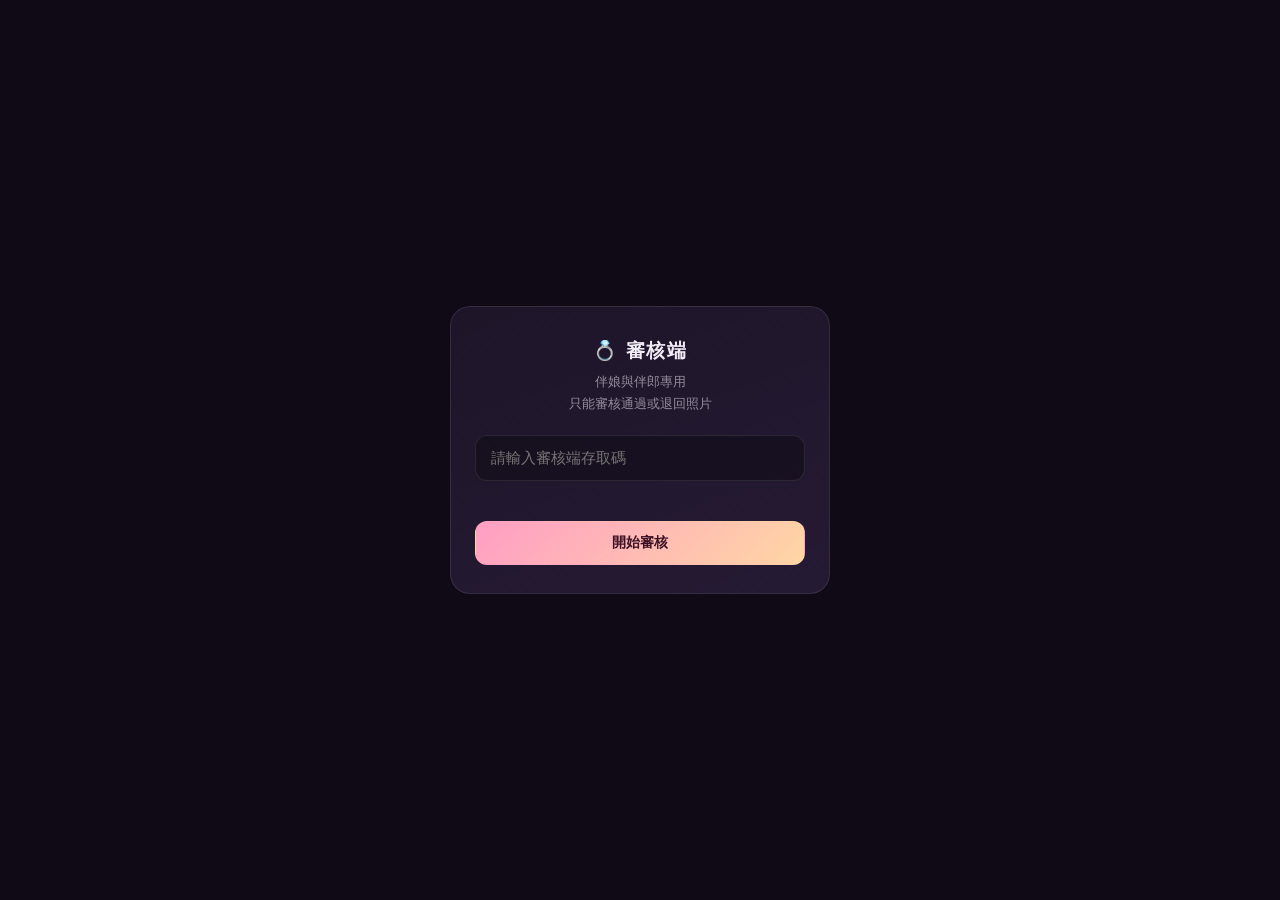
<file: console/review.html>
<!DOCTYPE html>
<html lang="zh-Hant">
<head>
<meta charset="UTF-8">
<meta name="viewport" content="width=device-width, initial-scale=1.0, viewport-fit=cover">
<meta name="theme-color" content="#0f0a16">
<title>婚禮照片牆 · 審核端</title>
<link rel="stylesheet" href="../assets/style.css">
<style>
  /* 審核端：單欄大卡片，手機好按 */
  .review-list { display: flex; flex-direction: column; gap: 14px; }

  .review-card {
    background: linear-gradient(160deg, var(--card), var(--card-2));
    border: 1px solid var(--line);
    border-radius: 16px;
    overflow: hidden;
    transition: opacity .2s ease, transform .2s ease;
  }
  .review-card.busy { opacity: .45; pointer-events: none; }
  .review-card.leaving { transform: translateX(60px); opacity: 0; }

  .review-card .pic {
    width: 100%; max-height: 46vh;
    background: #120c1a;
    display: flex; align-items: center; justify-content: center;
    overflow: hidden;
  }
  .review-card .pic img {
    width: 100%; height: auto; max-height: 46vh;
    object-fit: contain; display: block;
  }

  .review-card .info { padding: 14px 16px 16px; }

  .review-card .bless {
    font-size: 15px; line-height: 1.65;
    margin-bottom: 8px;
    word-break: break-word;
  }
  .review-card .signer {
    font-size: 13px; color: var(--pink);
    margin-bottom: 4px;
  }
  .review-card .time {
    font-size: 11.5px; color: var(--muted);
    margin-bottom: 14px;
  }

  .review-card .acts { display: flex; gap: 10px; }
  .review-card .acts .btn { flex: 1; min-height: 50px; font-size: 15px; }

  .queue-head {
    display: flex; align-items: center; justify-content: space-between;
    margin: 4px 0 16px;
  }
  .queue-head .big {
    font-size: 30px; font-weight: 600;
    font-variant-numeric: tabular-nums;
    background: linear-gradient(120deg, var(--pink), var(--violet));
    -webkit-background-clip: text; background-clip: text;
    -webkit-text-fill-color: transparent;
  }
  .queue-head .lbl { font-size: 12px; color: var(--muted); letter-spacing: .1em; }

  .hint-bar {
    display: flex; align-items: center; gap: 9px;
    padding: 11px 14px; margin-bottom: 16px;
    background: rgba(255, 209, 102, .08);
    border: 1px solid rgba(255, 209, 102, .22);
    border-radius: 12px;
    font-size: 12.5px; color: rgba(255, 232, 190, .9);
    line-height: 1.6;
  }
</style>
</head>
<body>

<!-- ===== 登入 ===== -->
<div class="gate" id="gate">
  <div class="box">
    <h1>💍 審核端</h1>
    <p>伴娘與伴郎專用<br>只能審核通過或退回照片</p>
    <input type="password" id="tokenInput" placeholder="請輸入審核端存取碼" autocomplete="current-password">
    <div class="err" id="gateErr"></div>
    <button class="btn primary block" id="gateBtn">開始審核</button>
  </div>
</div>

<!-- ===== 主畫面 ===== -->
<div class="topbar">
  <div class="brand">
    <div class="logo">💍</div>
    <div>
      審核端
      <small>REVIEW QUEUE</small>
    </div>
  </div>
  <div class="status-pill" id="statusPill">
    <span class="dot" id="statusDot"></span>
    <span id="statusText">連線中</span>
  </div>
</div>

<div class="wrap">

  <div class="queue-head">
    <div>
      <div class="big" id="queueCount">–</div>
      <div class="lbl">張待審照片</div>
    </div>
    <button class="btn sm" id="refreshBtn">↻ 更新</button>
  </div>

  <div class="hint-bar" id="hintBar">
    <span>💡</span>
    <span>看到喜歡的就按「通過」，照片會立刻上大螢幕。有疑慮就按「退回」，新人可以再處理。</span>
  </div>

  <div class="review-list" id="list"></div>

</div>

<div class="toast" id="toast"></div>

<script src="../config.js"></script>
<script src="../assets/api.js"></script>
<script>
(function () {
  'use strict';

  var cfg = window.APP_CONFIG || {};
  var API = window.WeddingAPI;
  var TOKEN_KEY = 'wedding_reviewer_token';

  var token = '';
  var items = [];
  var timer = null;
  var busy = false;

  var el = {
    gate: document.getElementById('gate'),
    gateBtn: document.getElementById('gateBtn'),
    gateErr: document.getElementById('gateErr'),
    tokenInput: document.getElementById('tokenInput'),
    statusDot: document.getElementById('statusDot'),
    statusText: document.getElementById('statusText'),
    queueCount: document.getElementById('queueCount'),
    list: document.getElementById('list'),
    refreshBtn: document.getElementById('refreshBtn'),
    hintBar: document.getElementById('hintBar'),
    toast: document.getElementById('toast')
  };

  var toastTimer = null;
  function toast(msg, type) {
    el.toast.textContent = msg;
    el.toast.className = 'toast show' + (type ? ' ' + type : '');
    clearTimeout(toastTimer);
    toastTimer = setTimeout(function () { el.toast.className = 'toast'; }, 2400);
  }

  function setStatus(ok, text) {
    el.statusDot.className = 'dot' + (ok ? '' : ' off');
    el.statusText.textContent = text;
  }

  /* ---------- 登入 ---------- */
  function showGate(msg) {
    el.gate.classList.remove('hidden');
    el.gateErr.textContent = msg || '';
  }

  function tryToken(t) {
    return API.getPending(t, false).then(function (res) {
      token = t;
      try { localStorage.setItem(TOKEN_KEY, t); } catch (e) {}
      el.gate.classList.add('hidden');
      applyData(res);
      return res;
    });
  }

  el.gateBtn.addEventListener('click', function () {
    var t = el.tokenInput.value.trim();
    if (!t) { el.gateErr.textContent = '請輸入存取碼'; return; }
    el.gateBtn.disabled = true;
    el.gateErr.textContent = '';
    tryToken(t).then(function () {
      el.gateBtn.disabled = false;
      startPolling();
    }).catch(function () {
      el.gateErr.textContent = '存取碼錯誤或後端未連線';
      el.gateBtn.disabled = false;
    });
  });

  el.tokenInput.addEventListener('keydown', function (e) {
    if (e.key === 'Enter') el.gateBtn.click();
  });

  /* ---------- 資料 ---------- */
  function applyData(res) {
    setStatus(true, '已連線');
    items = (res.items || []).filter(function (p) { return p.status === 'pending'; });
    render();
  }

  function load() {
    if (!token) return Promise.resolve();
    return API.getPending(token, false).then(applyData).catch(function (err) {
      setStatus(false, '連線失敗');
      throw err;
    });
  }

  /* ---------- 渲染 ---------- */
  function render() {
    el.queueCount.textContent = items.length;

    if (!items.length) {
      el.list.innerHTML =
        '<div class="empty"><div class="icon">🎉</div>' +
        '<div class="t">全部審完了！</div>' +
        '<div class="d">新照片進來會自動出現在這裡<br>可以稍微休息一下 ☕</div></div>';
      return;
    }

    var html = '';
    items.forEach(function (p) {
      html +=
        '<div class="review-card" data-id="' + API.esc(p.id) + '">' +
          '<div class="pic">' +
            '<img src="' + API.esc(p.url || p.fallbackUrl) + '" alt="" loading="lazy" ' +
                 'onerror="this.src=\'' + API.esc(p.fallbackUrl || '') + '\'">' +
          '</div>' +
          '<div class="info">' +
            '<div class="bless">' + API.esc(p.message || '（無祝福文字）') + '</div>' +
            '<div class="signer">— ' + API.esc(p.signer || '未署名') + '</div>' +
            '<div class="time">' + API.timeAgo(p.createdAt) + '　·　#' + p.seq + '</div>' +
            '<div class="acts">' +
              '<button class="btn green" data-act="approve">✓ 通過</button>' +
              '<button class="btn red" data-act="reject">✕ 退回</button>' +
            '</div>' +
          '</div>' +
        '</div>';
    });
    el.list.innerHTML = html;
  }

  /* ---------- 操作 ---------- */
  el.list.addEventListener('click', function (e) {
    var btn = e.target.closest('button[data-act]');
    if (!btn || busy) return;

    var card = btn.closest('.review-card');
    if (!card) return;

    var id = card.dataset.id;
    var act = btn.dataset.act;

    busy = true;
    card.classList.add('busy');

    API.review(token, id, act).then(function () {
      card.classList.add('leaving');
      toast(act === 'approve' ? '已通過，正在上牆 ✨' : '已退回', 'ok');

      // 從清單移除，不用等重新載入
      items = items.filter(function (p) { return p.id !== id; });
      setTimeout(function () {
        card.remove();
        el.queueCount.textContent = items.length;
        if (!items.length) render();
      }, 260);
    }).catch(function (err) {
      card.classList.remove('busy');
      toast('操作失敗：' + err.message, 'err');
    }).then(function () {
      busy = false;
    });
  });

  el.refreshBtn.addEventListener('click', function () {
    el.refreshBtn.disabled = true;
    load().then(function () {
      toast('已更新', 'ok');
    }).catch(function () {
      toast('更新失敗', 'err');
    }).then(function () {
      el.refreshBtn.disabled = false;
    });
  });

  /* ---------- 輪詢（每 12 秒） ---------- */
  function startPolling() {
    clearInterval(timer);
    timer = setInterval(function () {
      if (document.hidden || !token || busy) return;
      load().catch(function () {});
    }, 12000);
  }

  /* ---------- 啟動 ---------- */
  function boot() {
    if (!API.isConfigured()) {
      showGate('尚未設定 API_URL，請先編輯 config.js');
      el.gateBtn.disabled = true;
      return;
    }

    var saved = '';
    try { saved = localStorage.getItem(TOKEN_KEY) || ''; } catch (e) {}

    var preset = cfg.TOKEN_REVIEWER && cfg.TOKEN_REVIEWER.indexOf('PASTE_') === -1 ? cfg.TOKEN_REVIEWER : '';
    var candidate = saved || preset;

    if (candidate) {
      tryToken(candidate).then(startPolling).catch(function () {
        showGate('');
      });
    } else {
      showGate('');
    }
  }

  boot();
})();
</script>
</body>
</html>
</file>
<file: assets/style.css>
/* ============================================================
   婚禮照片牆 — 控制台／審核頁共用樣式
   （投影端 index.html 使用自己的內嵌樣式，不依賴這支檔案）
   ============================================================ */

:root {
  --bg: #0f0a16;
  --bg-2: #171021;
  --card: #1e1529;
  --card-2: #251a33;
  --line: rgba(255, 255, 255, .09);
  --text: #f2ecf7;
  --muted: rgba(242, 236, 247, .55);
  --pink: #ff9ec4;
  --pink-2: #ffd6a5;
  --violet: #c9b6ff;
  --green: #6ee7a8;
  --red: #ff8a8a;
  --amber: #ffd166;
  --radius: 16px;
}

* { box-sizing: border-box; -webkit-tap-highlight-color: transparent; }

html, body {
  margin: 0; padding: 0;
  background: var(--bg);
  color: var(--text);
  font-family: "Noto Sans TC", "PingFang TC", "Microsoft JhengHei", system-ui, -apple-system, sans-serif;
  font-size: 15px;
  line-height: 1.6;
  -webkit-font-smoothing: antialiased;
}

body {
  min-height: 100vh;
  background:
    radial-gradient(circle at 12% 8%, rgba(255, 158, 196, .10), transparent 45%),
    radial-gradient(circle at 88% 92%, rgba(201, 182, 255, .10), transparent 45%),
    var(--bg);
  padding-bottom: 90px;
}

/* ---------- 頂部 ---------- */
.topbar {
  position: sticky; top: 0; z-index: 50;
  display: flex; align-items: center; justify-content: space-between;
  gap: 12px;
  padding: 14px 18px;
  background: rgba(15, 10, 22, .82);
  backdrop-filter: blur(16px);
  -webkit-backdrop-filter: blur(16px);
  border-bottom: 1px solid var(--line);
}

.brand {
  display: flex; align-items: center; gap: 10px;
  font-weight: 600; letter-spacing: .04em;
}
.brand .logo {
  width: 30px; height: 30px; border-radius: 9px;
  background: linear-gradient(135deg, var(--pink), var(--violet));
  display: flex; align-items: center; justify-content: center;
  font-size: 15px;
}
.brand small {
  display: block; font-size: 11px; font-weight: 400;
  color: var(--muted); letter-spacing: .1em;
}

.status-pill {
  display: inline-flex; align-items: center; gap: 7px;
  padding: 6px 13px; border-radius: 999px;
  background: rgba(255, 255, 255, .05);
  border: 1px solid var(--line);
  font-size: 12px; color: var(--muted);
  white-space: nowrap;
}
.status-pill .dot {
  width: 7px; height: 7px; border-radius: 50%;
  background: var(--green);
  box-shadow: 0 0 8px rgba(110, 231, 168, .7);
}
.status-pill .dot.off { background: var(--red); box-shadow: 0 0 8px rgba(255, 138, 138, .7); }
.status-pill .dot.warn { background: var(--amber); box-shadow: 0 0 8px rgba(255, 209, 102, .7); }

/* ---------- 版面 ---------- */
.wrap { max-width: 1180px; margin: 0 auto; padding: 18px; }

.section-title {
  display: flex; align-items: center; justify-content: space-between;
  gap: 12px; margin: 26px 0 14px;
}
.section-title h2 {
  margin: 0; font-size: 16px; font-weight: 600; letter-spacing: .06em;
}
.section-title .count {
  font-size: 12px; color: var(--muted);
  padding: 3px 10px; border-radius: 999px;
  background: rgba(255, 255, 255, .05);
}

/* ---------- 卡片 ---------- */
.card {
  background: linear-gradient(160deg, var(--card), var(--card-2));
  border: 1px solid var(--line);
  border-radius: var(--radius);
  padding: 18px;
}

/* ---------- 統計格 ---------- */
.stats {
  display: grid;
  grid-template-columns: repeat(auto-fit, minmax(104px, 1fr));
  gap: 10px;
}
.stat {
  background: rgba(255, 255, 255, .035);
  border: 1px solid var(--line);
  border-radius: 13px;
  padding: 13px 14px;
}
.stat .n {
  font-size: 24px; font-weight: 600; line-height: 1.2;
  font-variant-numeric: tabular-nums;
}
.stat .l { font-size: 11px; color: var(--muted); letter-spacing: .08em; margin-top: 2px; }
.stat.pending .n { color: var(--amber); }
.stat.approved .n { color: var(--green); }
.stat.rejected .n { color: var(--red); }
.stat.processing .n { color: var(--violet); }

/* ---------- 按鈕 ---------- */
.btn {
  appearance: none; border: 1px solid var(--line);
  background: rgba(255, 255, 255, .06);
  color: var(--text);
  padding: 11px 18px; border-radius: 12px;
  font-size: 14px; font-family: inherit; font-weight: 500;
  cursor: pointer; transition: all .18s ease;
  display: inline-flex; align-items: center; justify-content: center; gap: 7px;
  min-height: 44px;
}
.btn:hover { background: rgba(255, 255, 255, .11); }
.btn:active { transform: scale(.97); }
.btn:disabled { opacity: .4; cursor: not-allowed; }

.btn.primary {
  background: linear-gradient(135deg, var(--pink), var(--pink-2));
  color: #3a1024; border-color: transparent; font-weight: 700;
}
.btn.primary:hover { filter: brightness(1.06); }

.btn.green {
  background: rgba(110, 231, 168, .16);
  border-color: rgba(110, 231, 168, .4);
  color: #b8f5d4;
}
.btn.green:hover { background: rgba(110, 231, 168, .26); }

.btn.red {
  background: rgba(255, 138, 138, .14);
  border-color: rgba(255, 138, 138, .38);
  color: #ffc9c9;
}
.btn.red:hover { background: rgba(255, 138, 138, .24); }

.btn.ghost { background: transparent; }
.btn.sm { padding: 8px 13px; font-size: 13px; min-height: 38px; border-radius: 10px; }
.btn.block { width: 100%; }

/* ---------- 開關 ---------- */
.switch-row {
  display: flex; align-items: center; justify-content: space-between;
  gap: 16px; padding: 14px 0;
  border-bottom: 1px solid var(--line);
}
.switch-row:last-child { border-bottom: none; }
.switch-row .info { flex: 1; min-width: 0; }
.switch-row .info .t { font-size: 14px; font-weight: 500; }
.switch-row .info .d { font-size: 12px; color: var(--muted); margin-top: 2px; }

.switch {
  position: relative; flex: 0 0 auto;
  width: 54px; height: 31px; border-radius: 999px;
  background: rgba(255, 255, 255, .12);
  border: 1px solid var(--line);
  cursor: pointer; transition: background .22s ease;
}
.switch::after {
  content: ''; position: absolute; top: 3px; left: 3px;
  width: 23px; height: 23px; border-radius: 50%;
  background: #fff; transition: transform .22s cubic-bezier(.3,1.4,.5,1);
  box-shadow: 0 2px 6px rgba(0,0,0,.3);
}
.switch.on { background: linear-gradient(135deg, var(--pink), var(--violet)); }
.switch.on::after { transform: translateX(23px); }
.switch.busy { opacity: .5; pointer-events: none; }

/* ---------- 照片格 ---------- */
.grid {
  display: grid;
  grid-template-columns: repeat(auto-fill, minmax(230px, 1fr));
  gap: 14px;
}

.photo-card {
  background: var(--card);
  border: 1px solid var(--line);
  border-radius: 14px;
  overflow: hidden;
  display: flex; flex-direction: column;
  transition: border-color .2s ease, transform .2s ease;
}
.photo-card:hover { border-color: rgba(255, 158, 196, .35); }
.photo-card.rejected { opacity: .55; }
.photo-card.busy { opacity: .5; pointer-events: none; }

.photo-card .thumb {
  position: relative;
  width: 100%; aspect-ratio: 4 / 3;
  background: #120c1a;
  overflow: hidden;
}
.photo-card .thumb img {
  width: 100%; height: 100%; object-fit: cover; display: block;
}
.photo-card .thumb .badge {
  position: absolute; top: 8px; left: 8px;
  padding: 3px 9px; border-radius: 999px;
  font-size: 10px; letter-spacing: .08em;
  background: rgba(0, 0, 0, .6);
  backdrop-filter: blur(6px);
  border: 1px solid rgba(255,255,255,.14);
}
.photo-card .thumb .badge.pending { color: var(--amber); }
.photo-card .thumb .badge.rejected { color: var(--red); }
.photo-card .thumb .badge.approved { color: var(--green); }

.photo-card .body { padding: 12px 13px; flex: 1; display: flex; flex-direction: column; gap: 8px; }
.photo-card .msg {
  font-size: 13px; line-height: 1.55;
  display: -webkit-box; -webkit-line-clamp: 3; -webkit-box-orient: vertical;
  overflow: hidden;
  word-break: break-word;
}
.photo-card .meta {
  font-size: 11px; color: var(--muted);
  display: flex; align-items: center; justify-content: space-between; gap: 8px;
}
.photo-card .actions { display: flex; gap: 7px; margin-top: auto; }
.photo-card .actions .btn { flex: 1; }

/* ---------- 空狀態 ---------- */
.empty {
  text-align: center; padding: 60px 20px;
  color: var(--muted);
}
.empty .icon { font-size: 40px; opacity: .5; margin-bottom: 12px; }
.empty .t { font-size: 15px; margin-bottom: 6px; color: rgba(242,236,247,.75); }
.empty .d { font-size: 12.5px; line-height: 1.8; }

/* ---------- 底部固定操作列 ---------- */
.dock {
  position: fixed; left: 0; right: 0; bottom: 0; z-index: 60;
  display: flex; gap: 10px;
  padding: 12px 16px calc(12px + env(safe-area-inset-bottom));
  background: rgba(15, 10, 22, .9);
  backdrop-filter: blur(18px);
  -webkit-backdrop-filter: blur(18px);
  border-top: 1px solid var(--line);
}
.dock .btn { flex: 1; }

/* ---------- 提示 ---------- */
.toast {
  position: fixed; left: 50%; bottom: 100px;
  transform: translateX(-50%) translateY(16px);
  z-index: 200;
  padding: 11px 20px; border-radius: 999px;
  background: rgba(30, 21, 41, .96);
  border: 1px solid var(--line);
  font-size: 13px;
  opacity: 0; pointer-events: none;
  transition: all .3s ease;
  max-width: 88vw; text-align: center;
}
.toast.show { opacity: 1; transform: translateX(-50%) translateY(0); }
.toast.ok { border-color: rgba(110, 231, 168, .45); color: #b8f5d4; }
.toast.err { border-color: rgba(255, 138, 138, .45); color: #ffc9c9; }

/* ---------- 登入遮罩 ---------- */
.gate {
  position: fixed; inset: 0; z-index: 300;
  display: flex; align-items: center; justify-content: center;
  padding: 24px;
  background: var(--bg);
}
.gate.hidden { display: none; }
.gate .box {
  width: 100%; max-width: 380px;
  background: linear-gradient(160deg, var(--card), var(--card-2));
  border: 1px solid var(--line);
  border-radius: 20px;
  padding: 28px 24px;
  text-align: center;
}
.gate .box h1 { font-size: 19px; margin: 0 0 6px; letter-spacing: .06em; }
.gate .box p { font-size: 13px; color: var(--muted); margin: 0 0 20px; line-height: 1.7; }
.gate input {
  width: 100%; padding: 13px 15px;
  background: rgba(0, 0, 0, .3);
  border: 1px solid var(--line);
  border-radius: 12px;
  color: var(--text); font-size: 15px; font-family: inherit;
  margin-bottom: 12px;
  outline: none;
}
.gate input:focus { border-color: rgba(255, 158, 196, .5); }
.gate .err { color: var(--red); font-size: 12.5px; min-height: 20px; margin-bottom: 8px; }

/* ---------- 小螢幕 ---------- */
@media (max-width: 560px) {
  .wrap { padding: 14px; }
  .grid { grid-template-columns: repeat(auto-fill, minmax(160px, 1fr)); gap: 10px; }
  .photo-card .body { padding: 10px; }
  .photo-card .msg { font-size: 12px; -webkit-line-clamp: 2; }
  .stat .n { font-size: 20px; }
  .topbar { padding: 11px 14px; }
  .brand small { display: none; }
}
</file>
